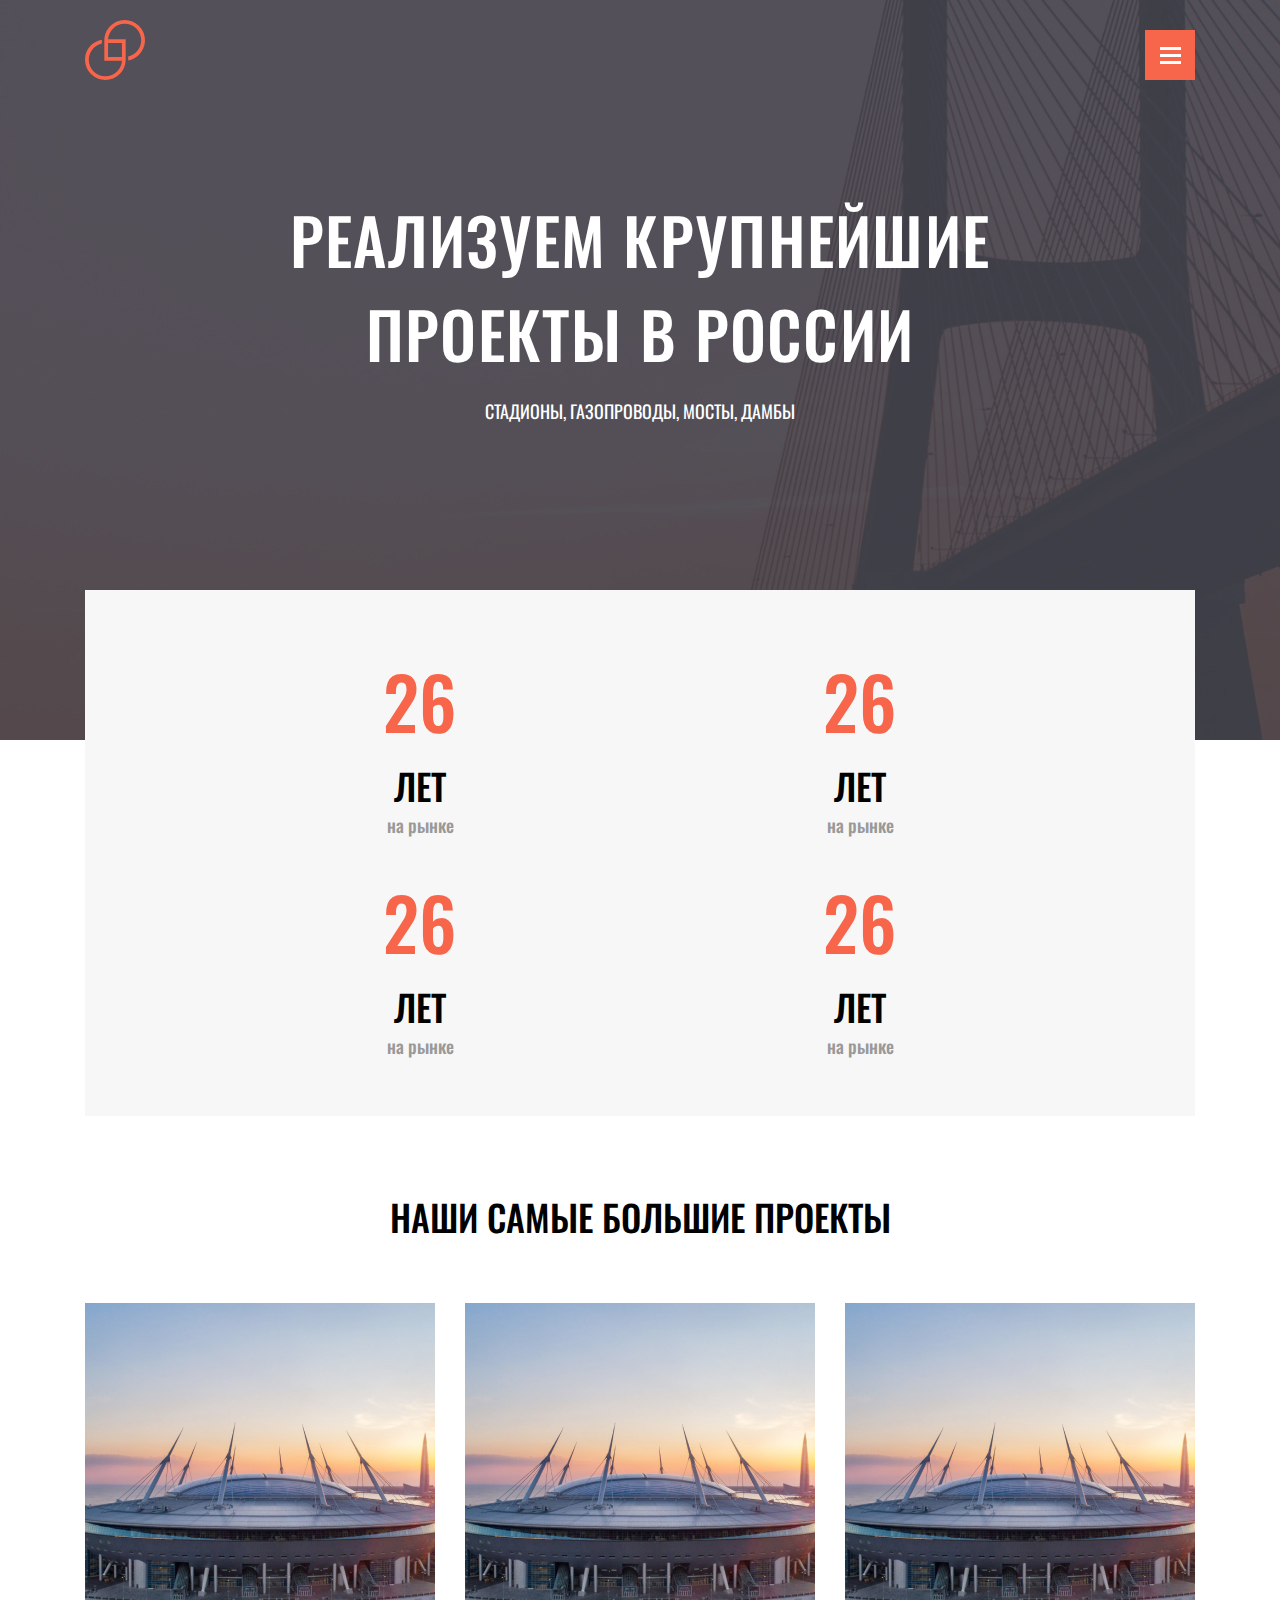
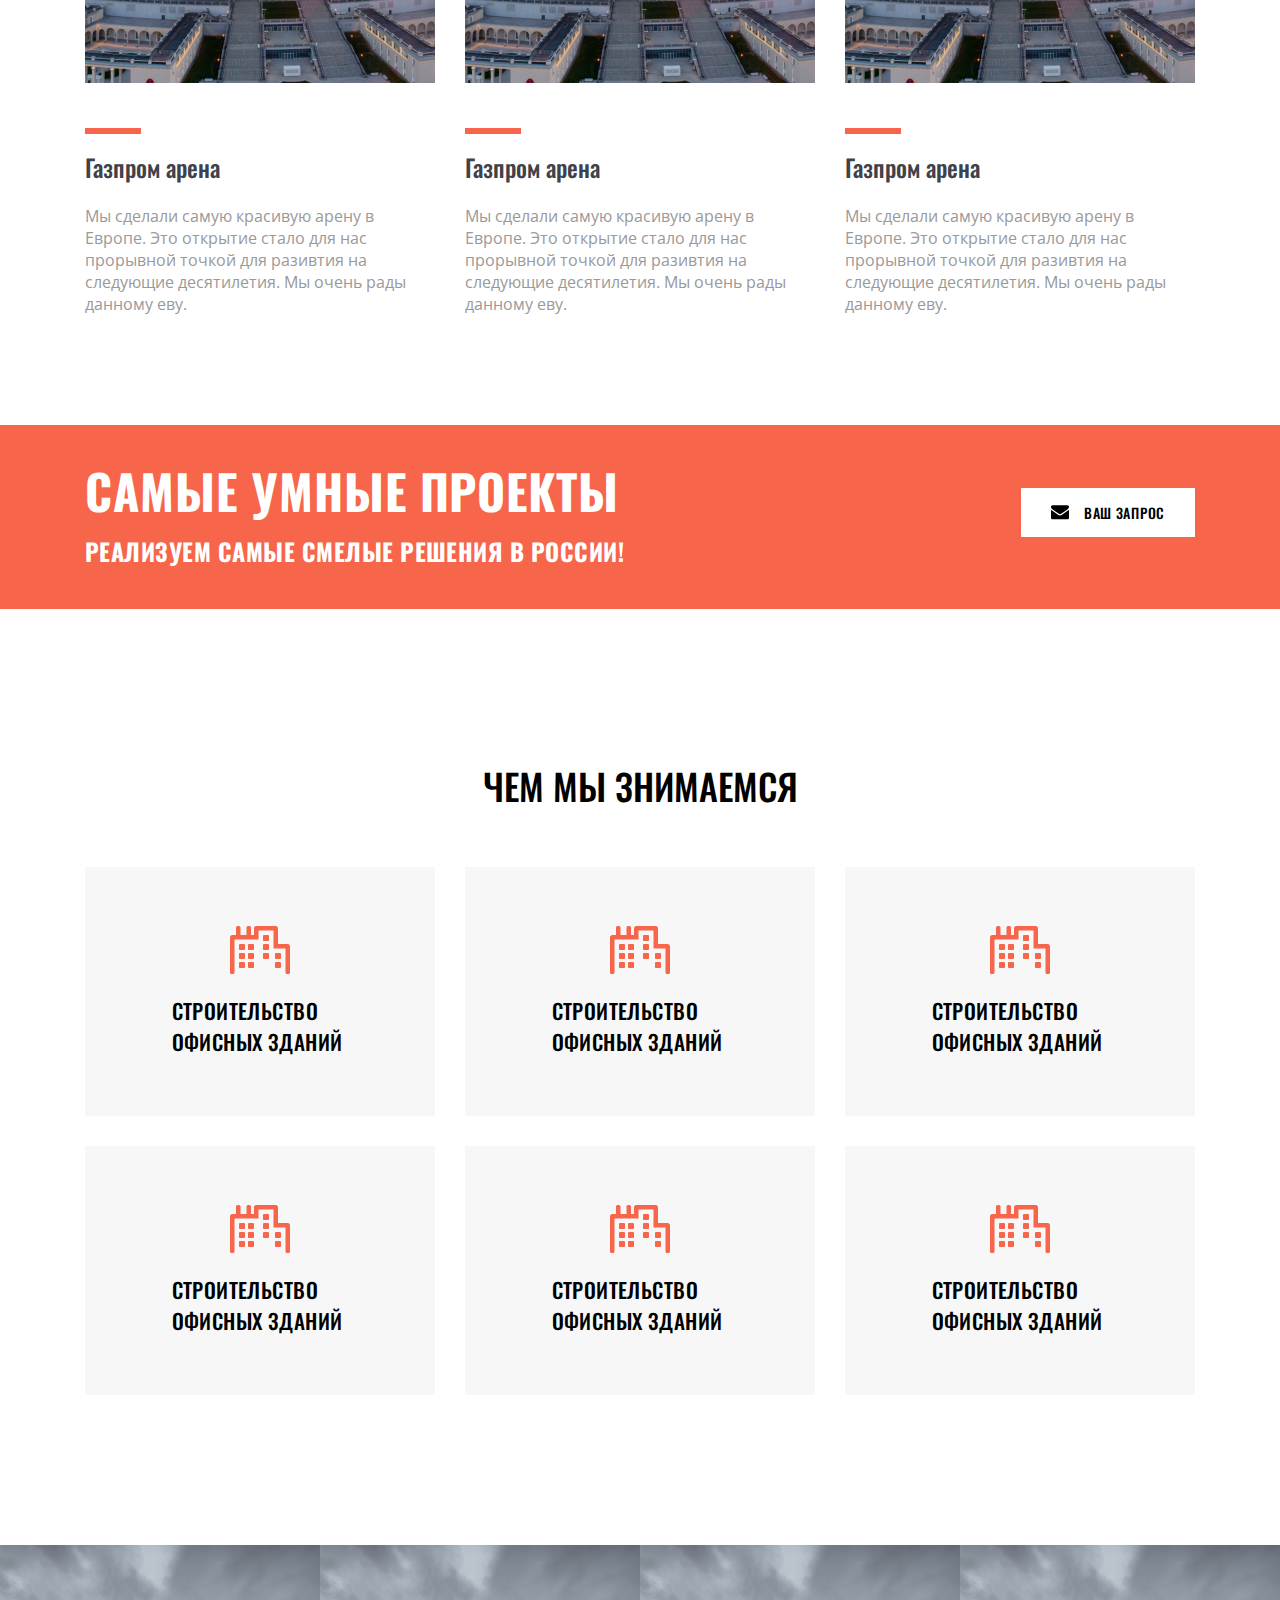
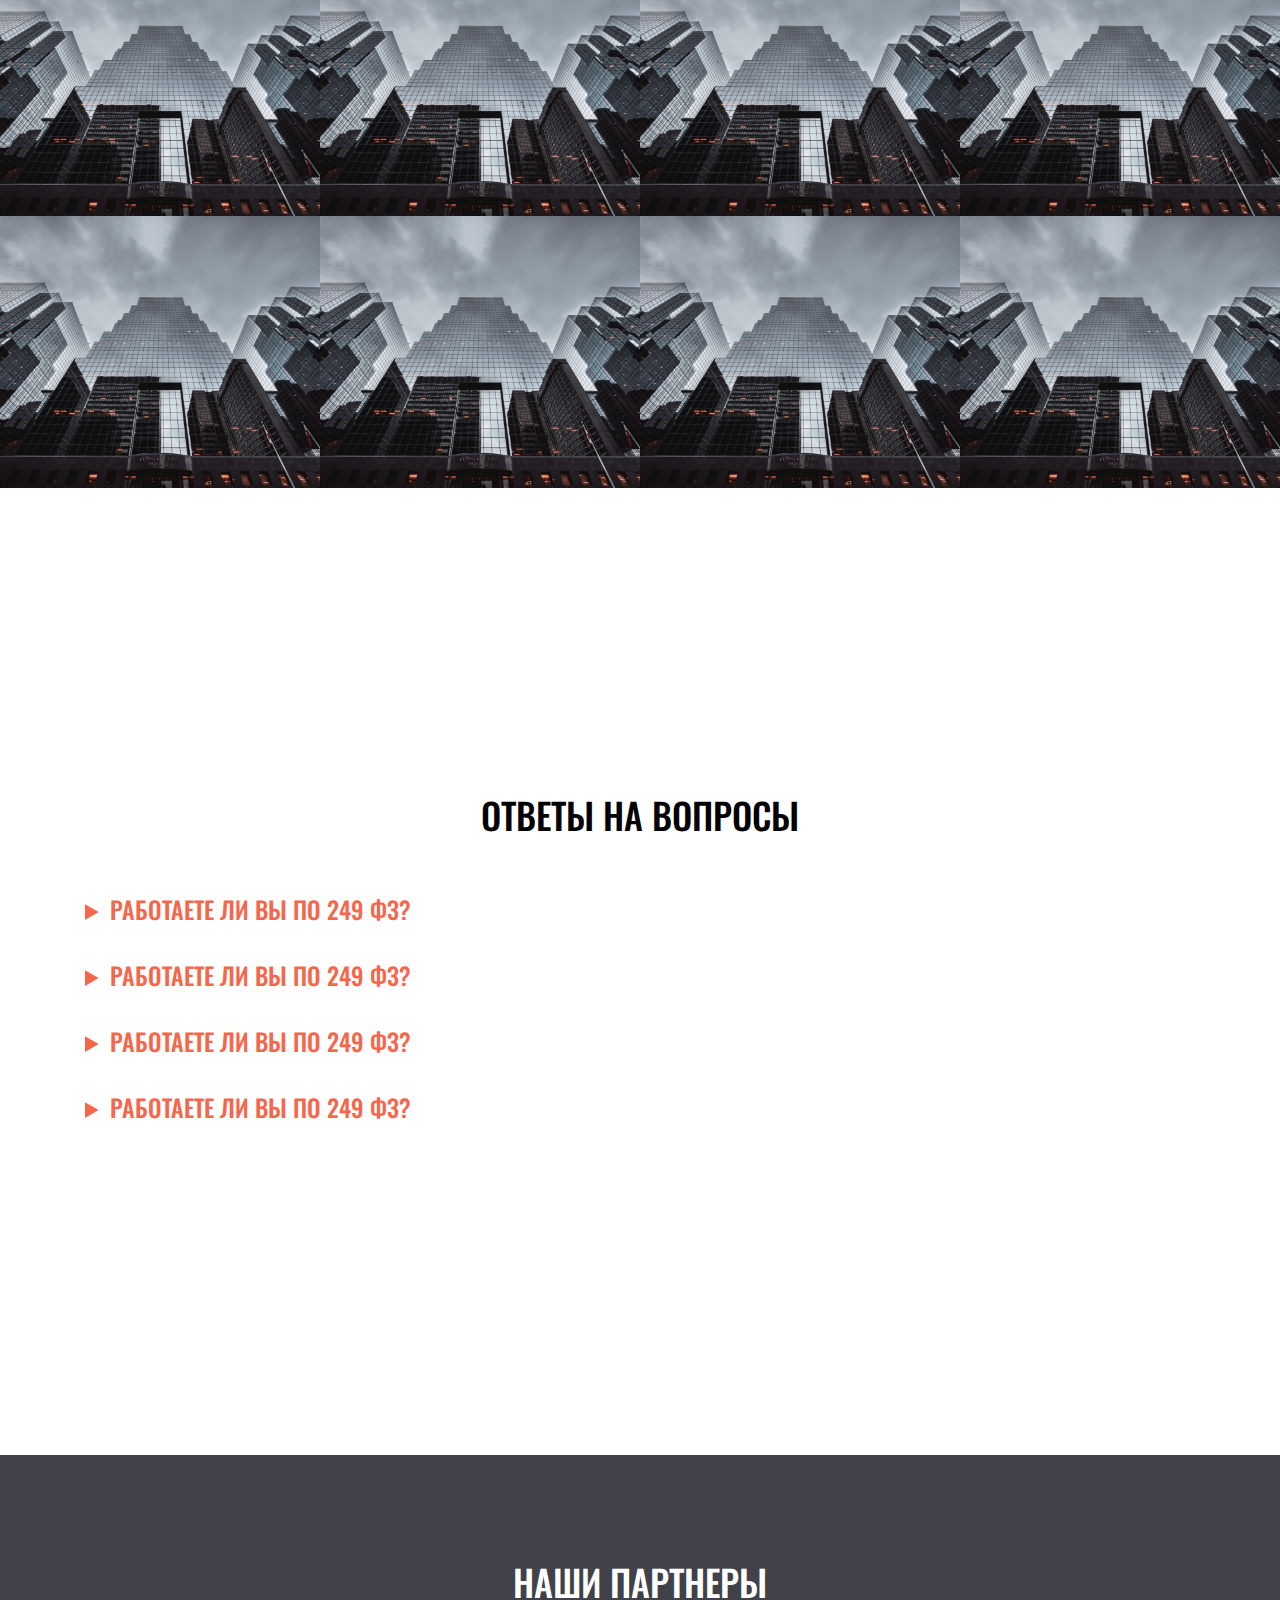
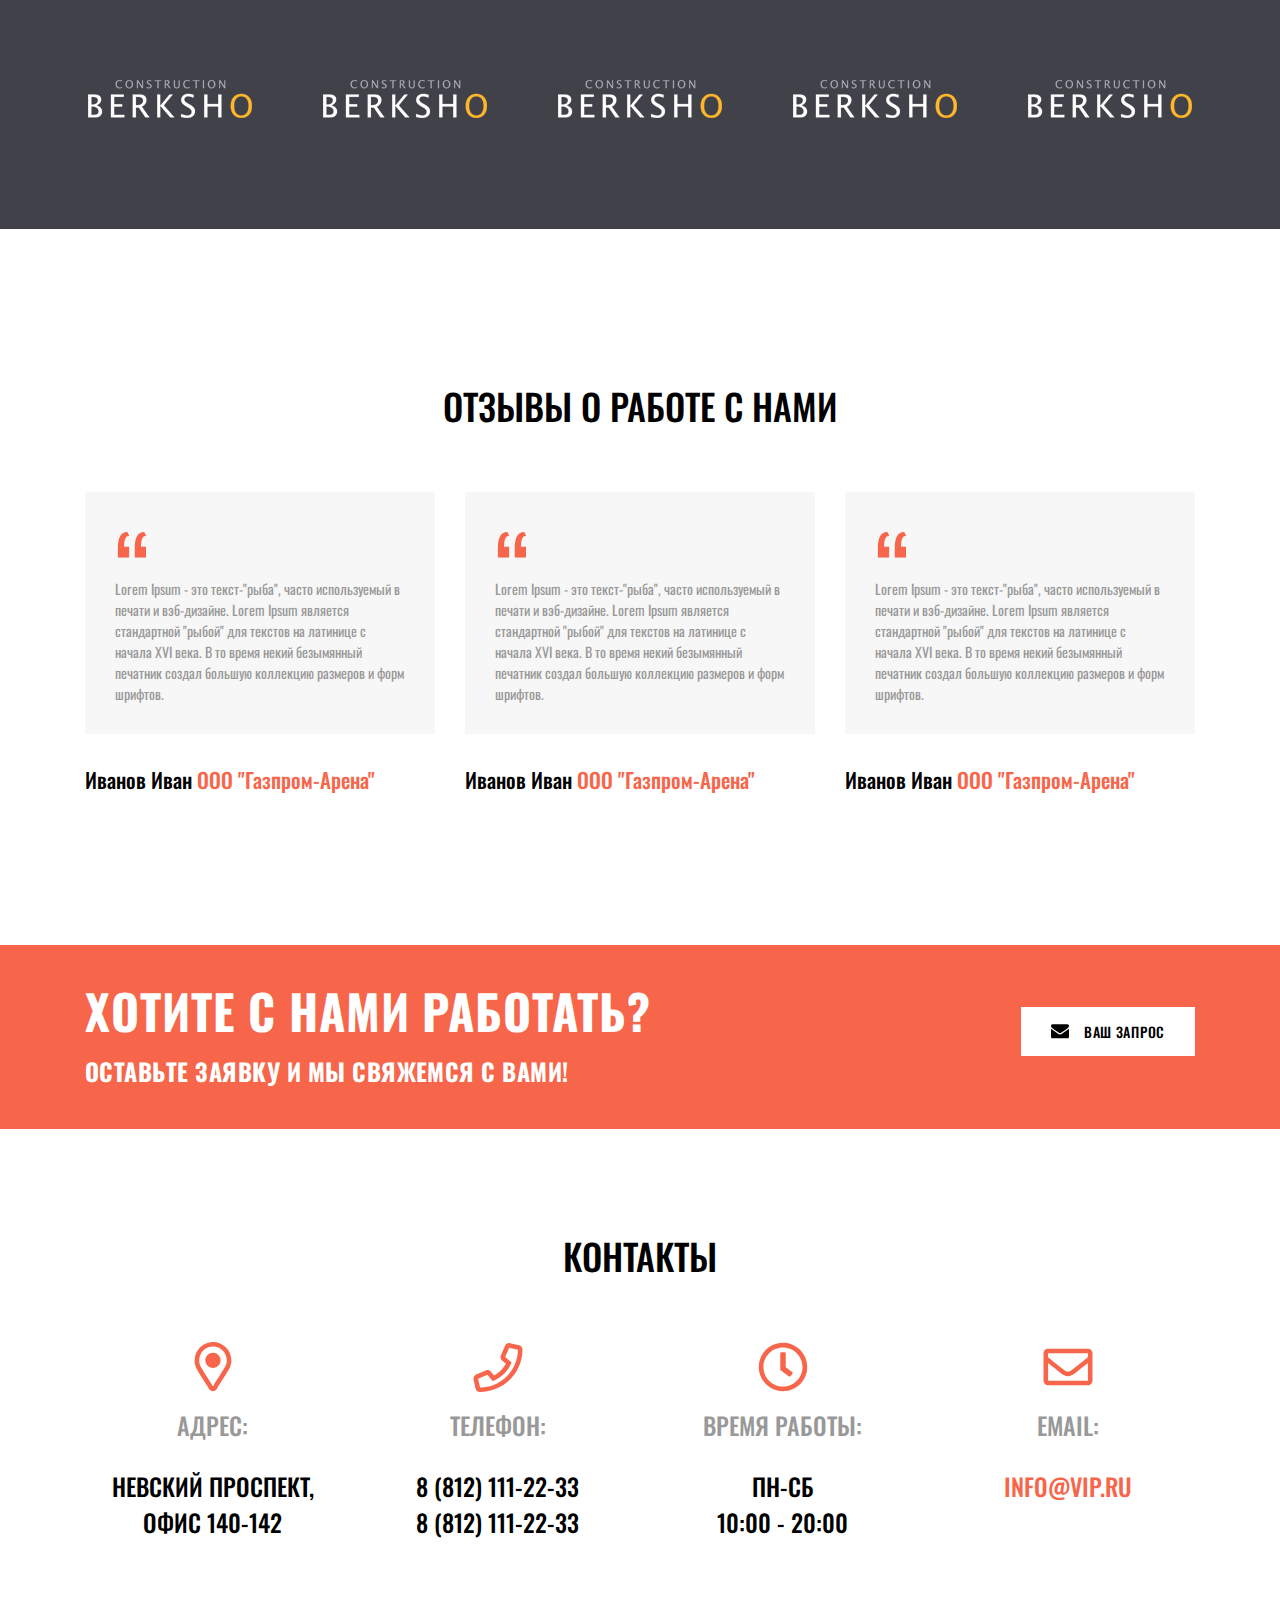
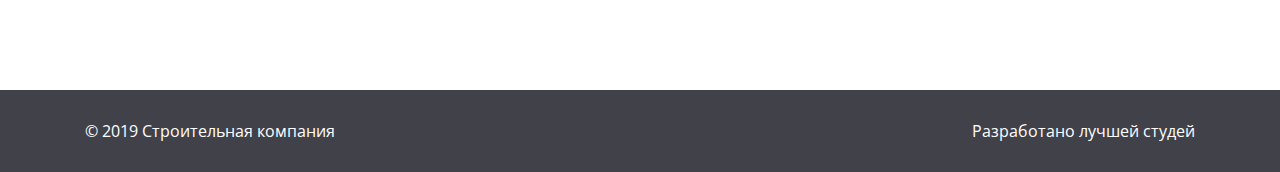
<file: index.html>
<!DOCTYPE html>
<html lang="en">
<head>
    <meta charset="UTF-8">
    <meta name="viewport" content="width=device-width, initial-scale=1.0">
    <link rel="stylesheet" href="css/main.css">

    <title>Document</title>
    <style>
        @import url('https://fonts.googleapis.com/css2?family=Open+Sans:ital,wght@0,300..800;1,300..800&family=Oswald:wght@200..700&display=swap');
    </style>
        
</head>
<body>
    <header class="header">
        <div class="container">
            <div class="header_title">
                <img src="img/logo.svg" alt="logo" class="logo">
                <button class="burger">
                    <span class="burger_line"></span>
                    <span class="burger_line"></span>
                    <span class="burger_line"></span>
                </button>
            </div>
            <h1 class="first_title">Реализуем крупнейшие проекты в России</h1>
            <h4 class="second_title">Стадионы, газопроводы, мосты, дамбы</h4>
        </div>

    </header>
    <section class="about">
        <div class="info">
            <div class="container">
                <div class="about_grid">
                    <div class="about_grid_item">
                        <h4 class="about_text_number">26</h4>
                        <h5 class="about_text_info">лет</h5>
                        <p class="about_title">на рынке</p>
                    </div>
                    <div class="about_grid_item">
                        <h4 class="about_text_number">26</h4>
                        <h5 class="about_text_info">лет</h5>
                        <p class="about_title">на рынке</p>
                    </div>
                    <div class="about_grid_item">
                        <h4 class="about_text_number">26</h4>
                        <h5 class="about_text_info">лет</h5>
                        <p class="about_title">на рынке</p>
                    </div>
                    <div class="about_grid_item">
                        <h4 class="about_text_number">26</h4>
                        <h5 class="about_text_info">лет</h5>
                        <p class="about_title">на рынке</p>
                    </div>
                </div>
            </div>
            
        </div>
        <div class="container">
            <h2 class="text_h2 project_h2">Наши самые большие проекты</h2>
            <div class="about_flex">
                <div class="about_flex_item">
                    <img src="./img/photo_projects.jpg" alt="photo_projects" class="project_img">
                    <div class="line"></div>
                    <h3 class="text_h3 project_h3">Газпром арена</h3>
                    <p class="text_p project_p">Мы сделали самую красивую арену в Европе. Это открытие стало для нас прорывной точкой для разивтия на следующие десятилетия. Мы очень рады данному еву.</p>
                </div>
                <div class="about_flex_item">
                    <img src="./img/photo_projects.jpg" alt="photo_projects" class="project_img">
                    <div class="line"></div>
                    <h3 class="text_h3 project_h3">Газпром арена</h3>
                    <p class="text_p project_p">Мы сделали самую красивую арену в Европе. Это открытие стало для нас прорывной точкой для разивтия на следующие десятилетия. Мы очень рады данному еву.</p>
                </div>
                <div class="about_flex_item">
                    <img src="./img/photo_projects.jpg" alt="photo_projects" class="project_img">
                    <div class="line"></div>
                    <h3 class="text_h3 project_h3">Газпром арена</h3>
                    <p class="text_p project_p">Мы сделали самую красивую арену в Европе. Это открытие стало для нас прорывной точкой для разивтия на следующие десятилетия. Мы очень рады данному еву.</p>
                </div>
                
            </div>
        </div>
    </section>
    <section class="banner">
        <div class="container ">
           <div class="banner_flex">
            <div class="banner_flex_left">
                <h4 class="banner_h4">Самые умные проекты</h4>
                <h5 class="banner_h5">Реализуем самые смелые решения в России!</h5>
            </div>
            <div class="banner_flex_right">
                <button class="banner_btn">
                    <img src="./img/button.svg" alt="" class="banner_icon">
                    Ваш запрос
                </button>
            </div>
           </div>
        </div>
    </section>

    <section class="sevices">
        <div class="container">
            <h2 class="text_h2 section_h2">Чем мы знимаемся</h2>
            <div class="services_grid">
                <div class="services_grid_item">
                    <img class="services_icon" src="./img/services.svg" alt="services_icon" >
                    <h4 class="text_h4 services_h4">Строительство офисных зданий</h4>
                </div>
                <div class="services_grid_item">
                    <img class="services_icon" src="./img/services.svg" alt="services_icon" >
                    <h4 class="text_h4 services_h4">Строительство офисных зданий</h4>
                </div>
                <div class="services_grid_item">
                    <img class="services_icon" src="./img/services.svg" alt="services_icon" >
                    <h4 class="text_h4 services_h4">Строительство офисных зданий</h4>
                </div>
                <div class="services_grid_item">
                    <img class="services_icon" src="./img/services.svg" alt="services_icon" >
                    <h4 class="text_h4 services_h4">Строительство офисных зданий</h4>
                </div>
                <div class="services_grid_item">
                    <img class="services_icon" src="./img/services.svg" alt="services_icon" >
                    <h4 class="text_h4 services_h4">Строительство офисных зданий</h4>
                </div>
                <div class="services_grid_item">
                    <img class="services_icon" src="./img/services.svg" alt="services_icon" >
                    <h4 class="text_h4 services_h4">Строительство офисных зданий</h4>
                </div>
            </div>
        </div>
    </section>

    <section class="portfolio">
        <div class="portfolio_grid">
            <div class="portfolio_grid_item">
                <img class="portfolio_img" src="./img/portfolio.jpg" alt="" >
            </div>
            <div class="portfolio_grid_item">
                <img class="portfolio_img" src="./img/portfolio.jpg" alt="" >
            </div>
            <div class="portfolio_grid_item">
                <img class="portfolio_img" src="./img/portfolio.jpg" alt="" >
            </div>
            <div class="portfolio_grid_item">
                <img class="portfolio_img" src="./img/portfolio.jpg" alt="" >
            </div>
            <div class="portfolio_grid_item">
                <img class="portfolio_img" src="./img/portfolio.jpg" alt="" >
            </div>
            <div class="portfolio_grid_item">
                <img class="portfolio_img" src="./img/portfolio.jpg" alt="" >
            </div>
            <div class="portfolio_grid_item">
                <img class="portfolio_img" src="./img/portfolio.jpg" alt="" >
            </div>
            <div class="portfolio_grid_item">
                <img class="portfolio_img" src="./img/portfolio.jpg" alt="" >
            </div>
        </div>
    </section>

    <section class="question">
        <div class="container">
            <h2 class="text_h2 section_h2">Ответы на вопросы</h2>
            <div class="question_items">
                <details class="question_item">
                    <summary class="text_h3 question_h3 ">РАБОТАЕТЕ ЛИ ВЫ ПО 249 ФЗ?    </summary>
                    <p class="text_p question_p">Lorem Ipsum - это текст-"рыба", часто используемый в печати и вэб-дизайне. Lorem Ipsum является стандартной "рыбой" для текстов на латинице с начала XVI века. В то время некий безымянный печатник создал большую коллекцию размеров и форм шрифтов, используя Lorem Ipsum для распечатки образцов. </p>
                </details>
                <details class="question_item">
                    <summary class="text_h3 question_h3 ">РАБОТАЕТЕ ЛИ ВЫ ПО 249 ФЗ?    </summary>
                    <p class="text_p question_p">Lorem Ipsum - это текст-"рыба", часто используемый в печати и вэб-дизайне. Lorem Ipsum является стандартной "рыбой" для текстов на латинице с начала XVI века. В то время некий безымянный печатник создал большую коллекцию размеров и форм шрифтов, используя Lorem Ipsum для распечатки образцов. </p>
                </details>
                <details class="question_item">
                    <summary class="text_h3 question_h3 ">РАБОТАЕТЕ ЛИ ВЫ ПО 249 ФЗ?    </summary>
                    <p class="text_p question_p">Lorem Ipsum - это текст-"рыба", часто используемый в печати и вэб-дизайне. Lorem Ipsum является стандартной "рыбой" для текстов на латинице с начала XVI века. В то время некий безымянный печатник создал большую коллекцию размеров и форм шрифтов, используя Lorem Ipsum для распечатки образцов. </p>
                </details>
                <details class="question_item">
                    <summary class="text_h3 question_h3 ">РАБОТАЕТЕ ЛИ ВЫ ПО 249 ФЗ?    </summary>
                    <p class="text_p question_p">Lorem Ipsum - это текст-"рыба", часто используемый в печати и вэб-дизайне. Lorem Ipsum является стандартной "рыбой" для текстов на латинице с начала XVI века. В то время некий безымянный печатник создал большую коллекцию размеров и форм шрифтов, используя Lorem Ipsum для распечатки образцов. </p>
                </details>
            </div>
        </div>
    </section>

    <section class="partners">
        <div class="container">
            <h2 class="text_h2 partners_h2">Наши партнеры</h2>
            <div class="partners_flex">
                <div class="partners_flex_item">
                    <img class="parners_logo " src="./img/partners_logo.png" alt="" >
                </div>
                <div class="partners_flex_item">
                    <img class="parners_logo " src="./img/partners_logo.png" alt="" >
                </div>
                <div class="partners_flex_item">
                    <img class="parners_logo " src="./img/partners_logo.png" alt="" >
                </div>
                <div class="partners_flex_item">
                    <img class="parners_logo " src="./img/partners_logo.png" alt="" >
                </div>
                <div class="partners_flex_item">
                    <img class="parners_logo " src="./img/partners_logo.png" alt="" >
                </div>
            </div>
        </div>
    </section>

    <section class="reviews">
        <div class="container">
            <h2 class="text_h2 reviews_h2">Отзывы о работе с нами</h2>
            <div class="reviews_grid">
                <div class="reviews_grid_item">
                    <div class="reviews_card">
                        <div class="reviews_quotes">“</div>
                        <p class="p_reviews">Lorem Ipsum - это текст-"рыба", часто используемый в печати и вэб-дизайне. Lorem Ipsum является стандартной "рыбой" для текстов на латинице с начала XVI века. В то время некий безымянный печатник создал большую коллекцию размеров и форм шрифтов.</p>
                    </div>
                    <h4 class="text_h4">Иванов Иван <span class="reviews_text_accent">ООО "Газпром-Арена"</span> </h4>

                </div>
                <div class="reviews_grid_item">
                    <div class="reviews_card">
                        <div class="reviews_quotes">“</div>
                        <p class="p_reviews">Lorem Ipsum - это текст-"рыба", часто используемый в печати и вэб-дизайне. Lorem Ipsum является стандартной "рыбой" для текстов на латинице с начала XVI века. В то время некий безымянный печатник создал большую коллекцию размеров и форм шрифтов.</p>
                    </div>
                    <h4 class="text_h4">Иванов Иван <span class="reviews_text_accent">ООО "Газпром-Арена"</span> </h4>

                </div>
                <div class="reviews_grid_item">
                    <div class="reviews_card">
                        <div class="reviews_quotes">“</div>
                        <p class="p_reviews">Lorem Ipsum - это текст-"рыба", часто используемый в печати и вэб-дизайне. Lorem Ipsum является стандартной "рыбой" для текстов на латинице с начала XVI века. В то время некий безымянный печатник создал большую коллекцию размеров и форм шрифтов.</p>
                    </div>
                    <h4 class="text_h4">Иванов Иван <span class="reviews_text_accent">ООО "Газпром-Арена"</span> </h4>

                </div>
            </div>
        </div>
    </section>
    <section class="banner">
        <div class="container ">
           <div class="banner_flex">
            <div class="banner_flex_left">
                <h4 class="banner_h4">Хотите с нами работать?</h4>
                <h5 class="banner_h5">Оставьте заявку и мы свяжемся с вами!</h5>
            </div>
            <div class="banner_flex_right">
                <button class="banner_btn">
                    <img src="./img/button.svg" alt="" class="banner_icon">
                    Ваш запрос
                </button>
            </div>
           </div>
        </div>
    </section>

    <section class="contacts">
        <div class="container">
            <h2 class="text_h2 contacts_h2">Контакты</h2>
            <div class="contacts_grid">
                <div class="contacts_grid_item">
                    <img class="contacts_icon" src="./img/point.svg" alt="" >
                    <h3 class="text_h3 contacts_h3 contacts_h3_grey">Адрес:</h3>
                    <h3 class="text_h3 contacts_h3">Невский проспект,<br>офис 140-142</h3>
                </div>
                <div class="contacts_grid_item">
                    <img class="contacts_icon" src="./img/phone.svg" alt="" >
                    <h3 class="text_h3 contacts_h3 contacts_h3_grey">Телефон:</h3>
                    <h3 class="text_h3 contacts_h3">
                        <a href="tel:+78121112233">8 (812) 111-22-33</a>
                        <br>
                        <a href="tel:+78121112233">8 (812) 111-22-33</a>
                    </h3>
                    
                </div>
                <div class="contacts_grid_item">
                    <img class="contacts_icon" src="./img/clock.svg" alt="" >
                    <h3 class="text_h3 contacts_h3 contacts_h3_grey">Время работы:</h3>
                    <h3 class="text_h3 contacts_h3">ПН-СБ<br>10:00 - 20:00</h3>
                </div>
                <div class="contacts_grid_item">
                    <img class="contacts_icon" src="./img/email.svg" alt="" >
                    <h3 class="text_h3 contacts_h3 contacts_h3_grey">Email:</h3>
                    <h3 class="text_h3 contacts_h3 contacts_h3_accent" >INFO@VIP.RU</h3>
                </div>
            </div>
        </div>
    </section>

    <footer class="footer">
        <div class="container">
            <div class="footer_flex">
                <p class="text_p footer_cpyright">© 2019 Строительная компания</p>
                <p class="text_p">Разработано лучшей студей</p>
            </div>
        </div>
    </footer>

</body>
</html>
</file>
<file: css/main.css>
@import url(./header.css);
@import url(./about.css);
@import url(./media.css);
@import url(./banner.css);
@import url(./services.css);
@import url(./portfolio.css);
@import url(./questions.css);
@import url(./partners.css);
@import url(./reviews.css);
@import url(./contacts.css);
@import url(./footer.css);

html{
    box-sizing: border-box;
}

*,*::before,*::after{
    box-sizing: inherit;
}

h1, h2, h3, h4, h5, h6, p{
    margin: 0;
    padding: 0;
}

body{
    margin: 0;
    font-family: "Oswald", sans-serif;
    font-weight: 400;

}

.container{
    max-width: 1110px;
    margin: 0 auto;
}

:root{
    --accent_color:#F7654A;
    --dark_color:#404149;
    --gray_color:#999999;
    --white_color:#fff;
    --backround_color:#e5e5e5;
}

.text_h2{
    font-family: "Oswald", sans-serif;
    font-weight: 500;
    font-size: 36px;
    text-transform: uppercase;
}

.text_h3{
    font-family: "Oswald", sans-serif;
    font-weight: 500;
    font-size: 24px;
}

.text_h4{
    font-family: "Oswald", sans-serif;
    font-weight: 500;
    font-size: 21px;
}

.text_p{
    font-family: "Open Sans", sans-serif;
    font-size: 16px;
}

.text_p-reviews{
    font-family: "Open Sans", sans-serif;
    font-size: 14px;
    line-height: 21px;

}

li{
    list-style: none;
}

a{
    text-decoration: none;
}
img{
    display: block;
    max-width: 100%;
}
</file>
